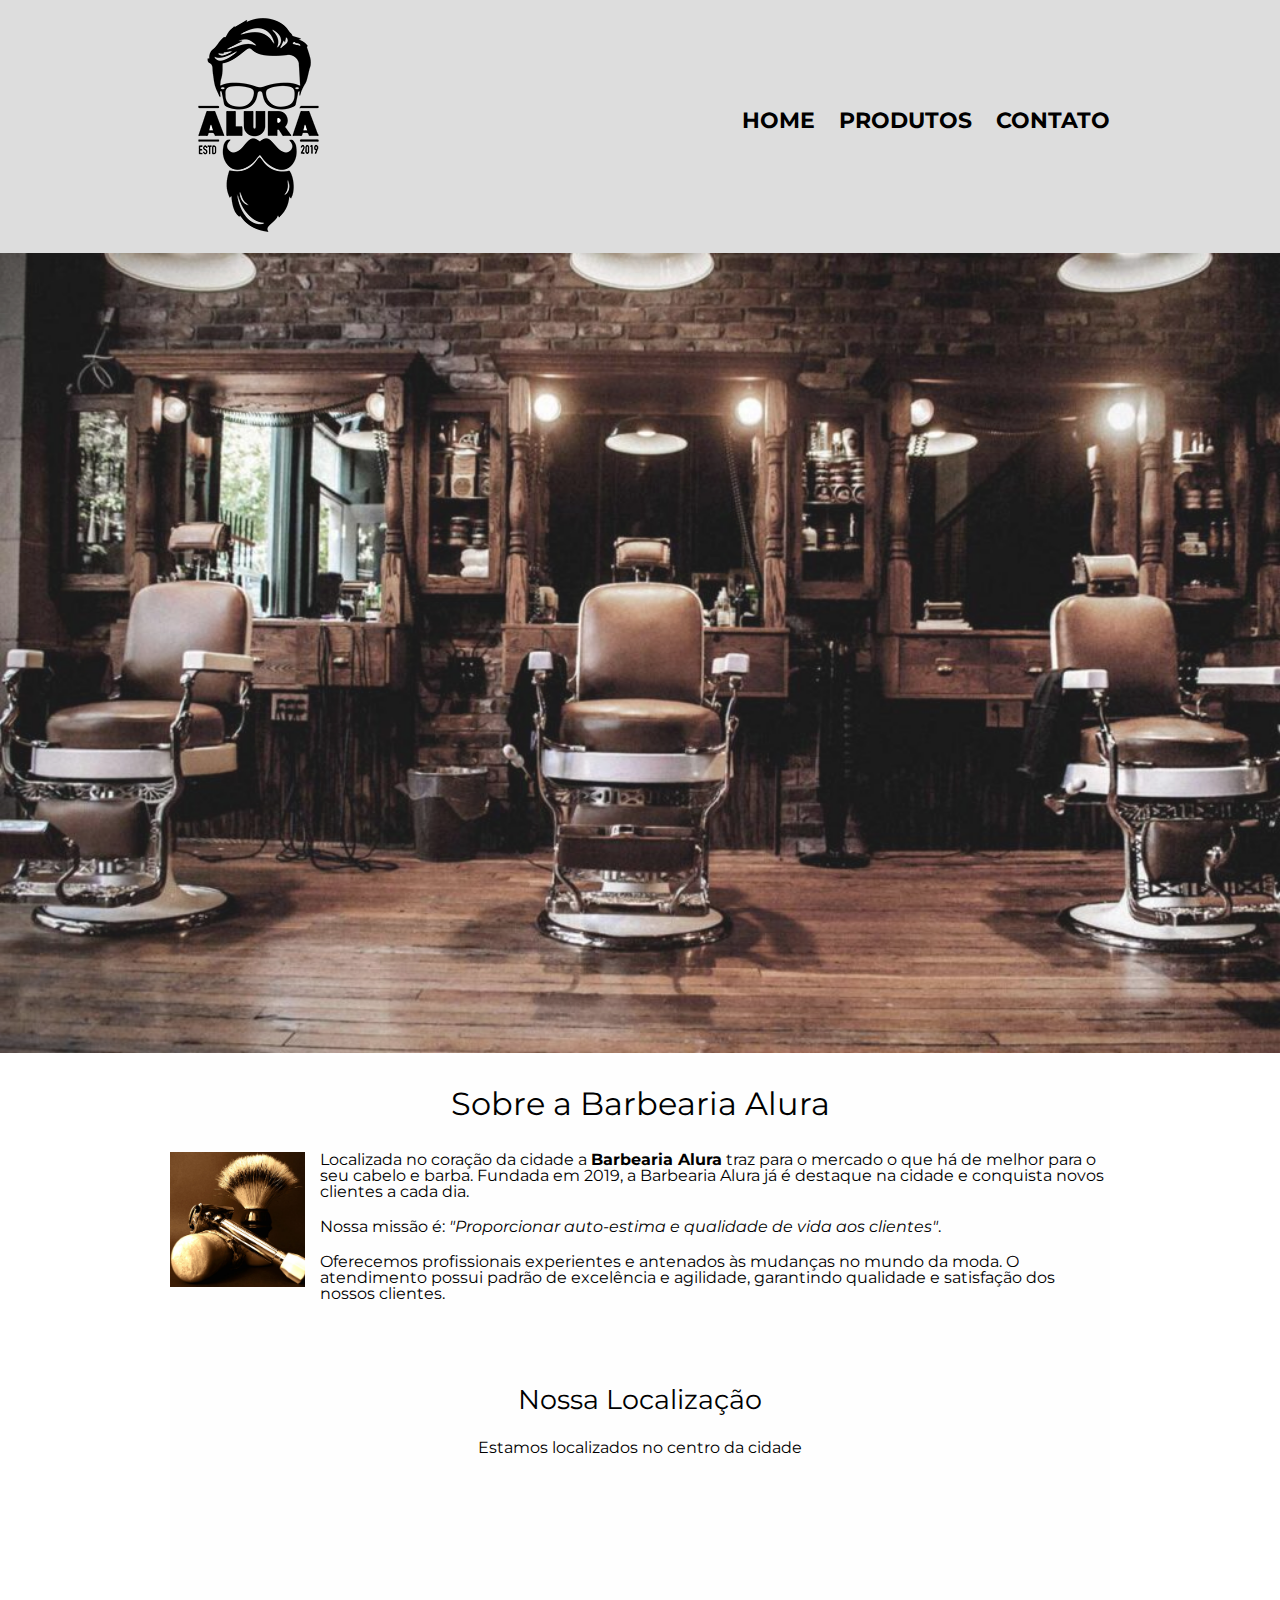
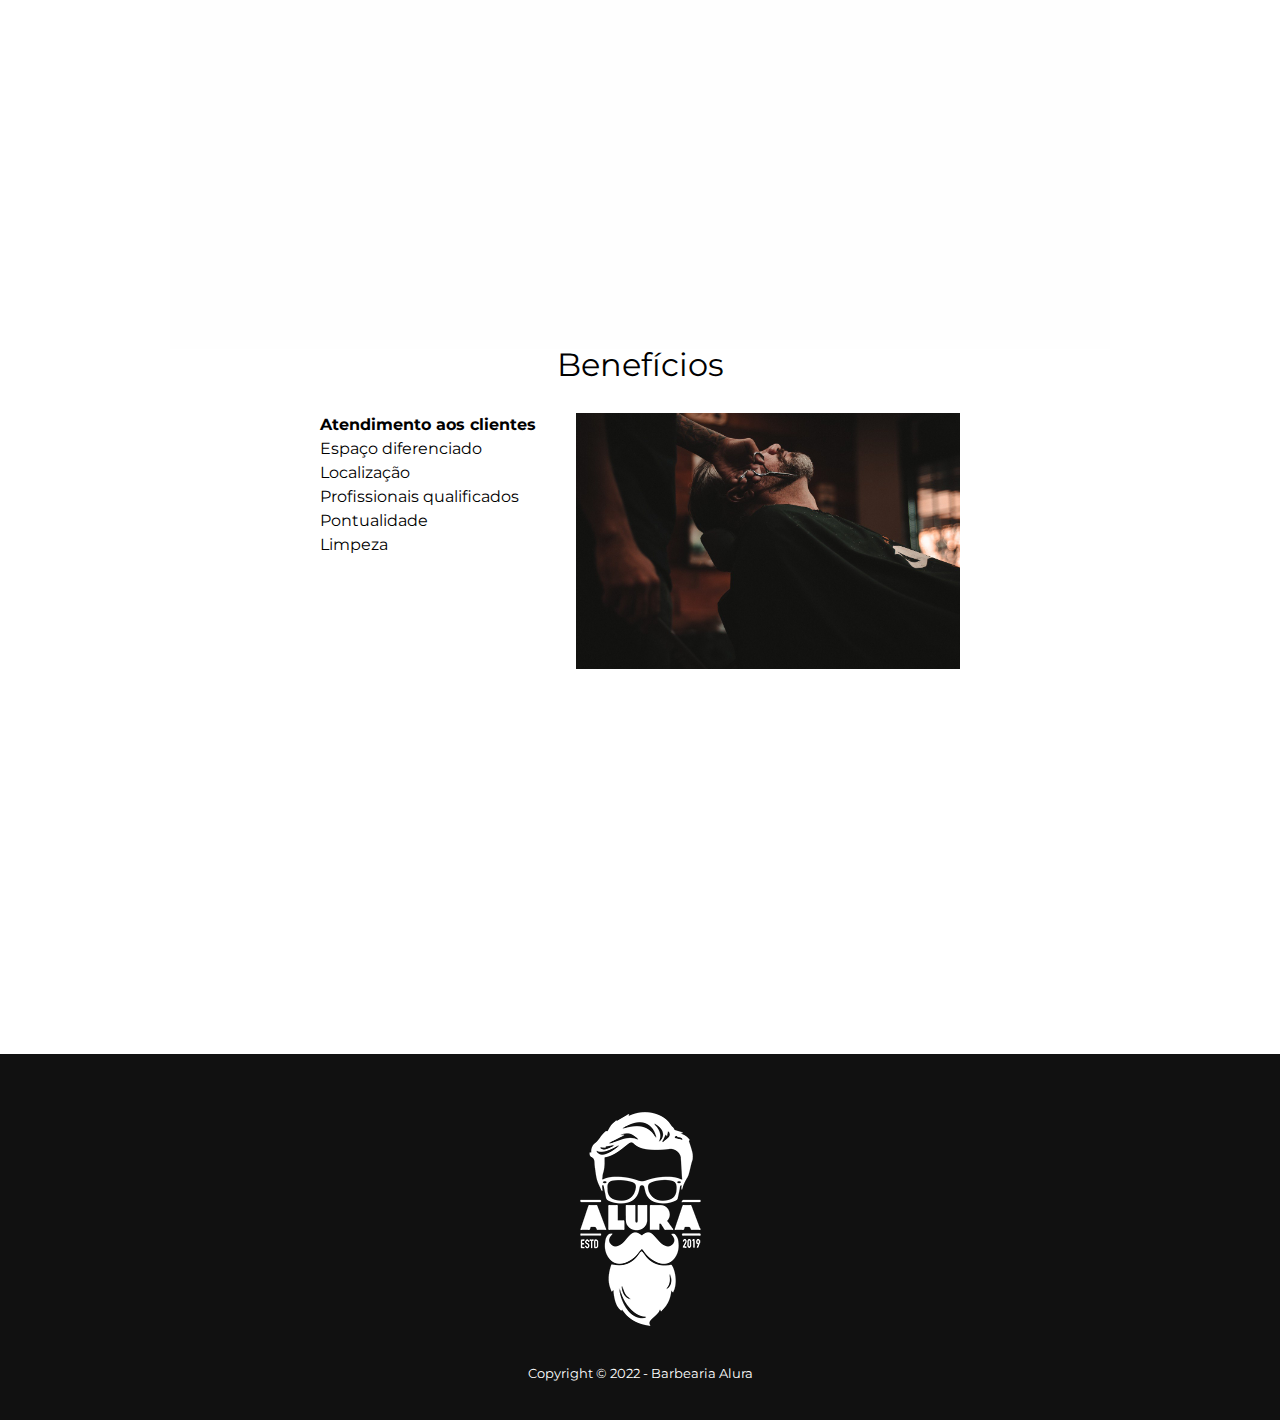
<file: index.html>
<!DOCTYPE html>
<html lang="pt-br">
<head>
	<meta charset="utf-8">
	<meta name="viewport" content="width=device-width, initial-scale=1">

	<!-- FONTS IMPORT -->
	<link href="https://fonts.googleapis.com/css?family=Montserrat&display=swap" rel="stylesheet">

	<!-- STYLES IMPORTS -->
	<link rel="stylesheet" type="text/css" href="./styles/main.css">
		<title>:: Barbearia Alura ::</title>
</head>

<body>
	<!-- HEADER -->
	<header>
		<div class="headerBox">
			<h1>
			<img src="./assets/logo.png" al = "Logo da Barbearia Alura">
			</h1>

			<!-- NAV BAR -->
			<nav>
				<ul>
					<li><a href="index.html">Home</a></li>
					<li><a href="produtos.html">Produtos</a></li>
					<li><a href="contato.html">Contato</a></li>
				</ul>
			</nav>
		</div>	
	</header>

	<!-- BANNER -->
	<div id="banner">
		<img src="./assets/banner.jpg" alt = "Imagem de uma barbearia">
	</div>

	<!-- MAIN PAGE -->
	<main>
		<!-- SECTION ABOUT -->
		<section class = "box sobre">
		<h2 class = "titulo">Sobre a Barbearia Alura</h2>

		<img src="./assets/utensilios.jpg" alt = "Imagem dos utensílios usados por um barbeiro">
		<p>
			Localizada no coração da cidade a <span class = "nomeEmpresa">Barbearia Alura</span> traz para o mercado o que há de melhor para o seu cabelo e barba. Fundada em 2019, a Barbearia Alura já é destaque na cidade e conquista novos clientes a cada dia.
		</p>
		<p>
			Nossa missão é: <span class = "missaoEmpresa">"Proporcionar auto-estima e qualidade de vida aos clientes"</span>.
		</p>
		<p>
			Oferecemos profissionais experientes e antenados às mudanças no mundo da moda. O atendimento possui padrão de excelência e agilidade, garantindo qualidade e satisfação dos nossos clientes.
		</p>
		</section>

		<!-- SECTION LOCALIZAÇÃO -->
		<section class = "box mapa">
			<h3 class = "titulo">Nossa Localização</h3>

			<p>
				Estamos localizados no centro da cidade
			</p>

				<iframe src="https://www.google.com/maps/embed?pb=!1m18!1m12!1m3!1d116946.14383318691!2d-46.609031833890704!3d-23.655681345991308!2m3!1f0!2f0!3f0!3m2!1i1024!2i768!4f13.1!3m3!1m2!1s0x94ce5a2b2ed7f3a1%3A0xab35da2f5ca62674!2sCaelum%20-%20Escola%20de%20Tecnologia!5e0!3m2!1spt-BR!2sbr!4v1643118840357!5m2!1spt-BR!2sbr" width="100%" height="450" style="border:0;" allowfullscreen="" loading="lazy"></iframe>
		</section>

		<!-- SECTION BENEFICIOS -->
		<section class = "beneficios">
			<h3 class = "titulo">Benefícios</h3>

			<div class = "beneficiosBox">
				<ul>
					<li>Atendimento aos clientes</li>
					<li>Espaço diferenciado</li>
					<li>Localização</li>
					<li>Profissionais qualificados</li>
					<li>Pontualidade</li>
					<li>Limpeza</li>
				</ul><img src="./assets/beneficios.jpg" alt = "Imagem de uma pessoa fazendo a barba">

				<iframe width="100%" height="315" src="https://www.youtube.com/embed/wcVVXUV0YUY" title="YouTube video player" frameborder="0" allow="accelerometer; autoplay; clipboard-write; encrypted-media; gyroscope; picture-in-picture" allowfullscreen></iframe>
			</div>
		</section>
		

	</main>

	<!-- FOOTER -->
	<footer>
			<img src="./assets/logo-branco.png">
			<p>Copyright &copy; 2022 - Barbearia Alura</p>
	</footer>
</body>

</html>
</file>
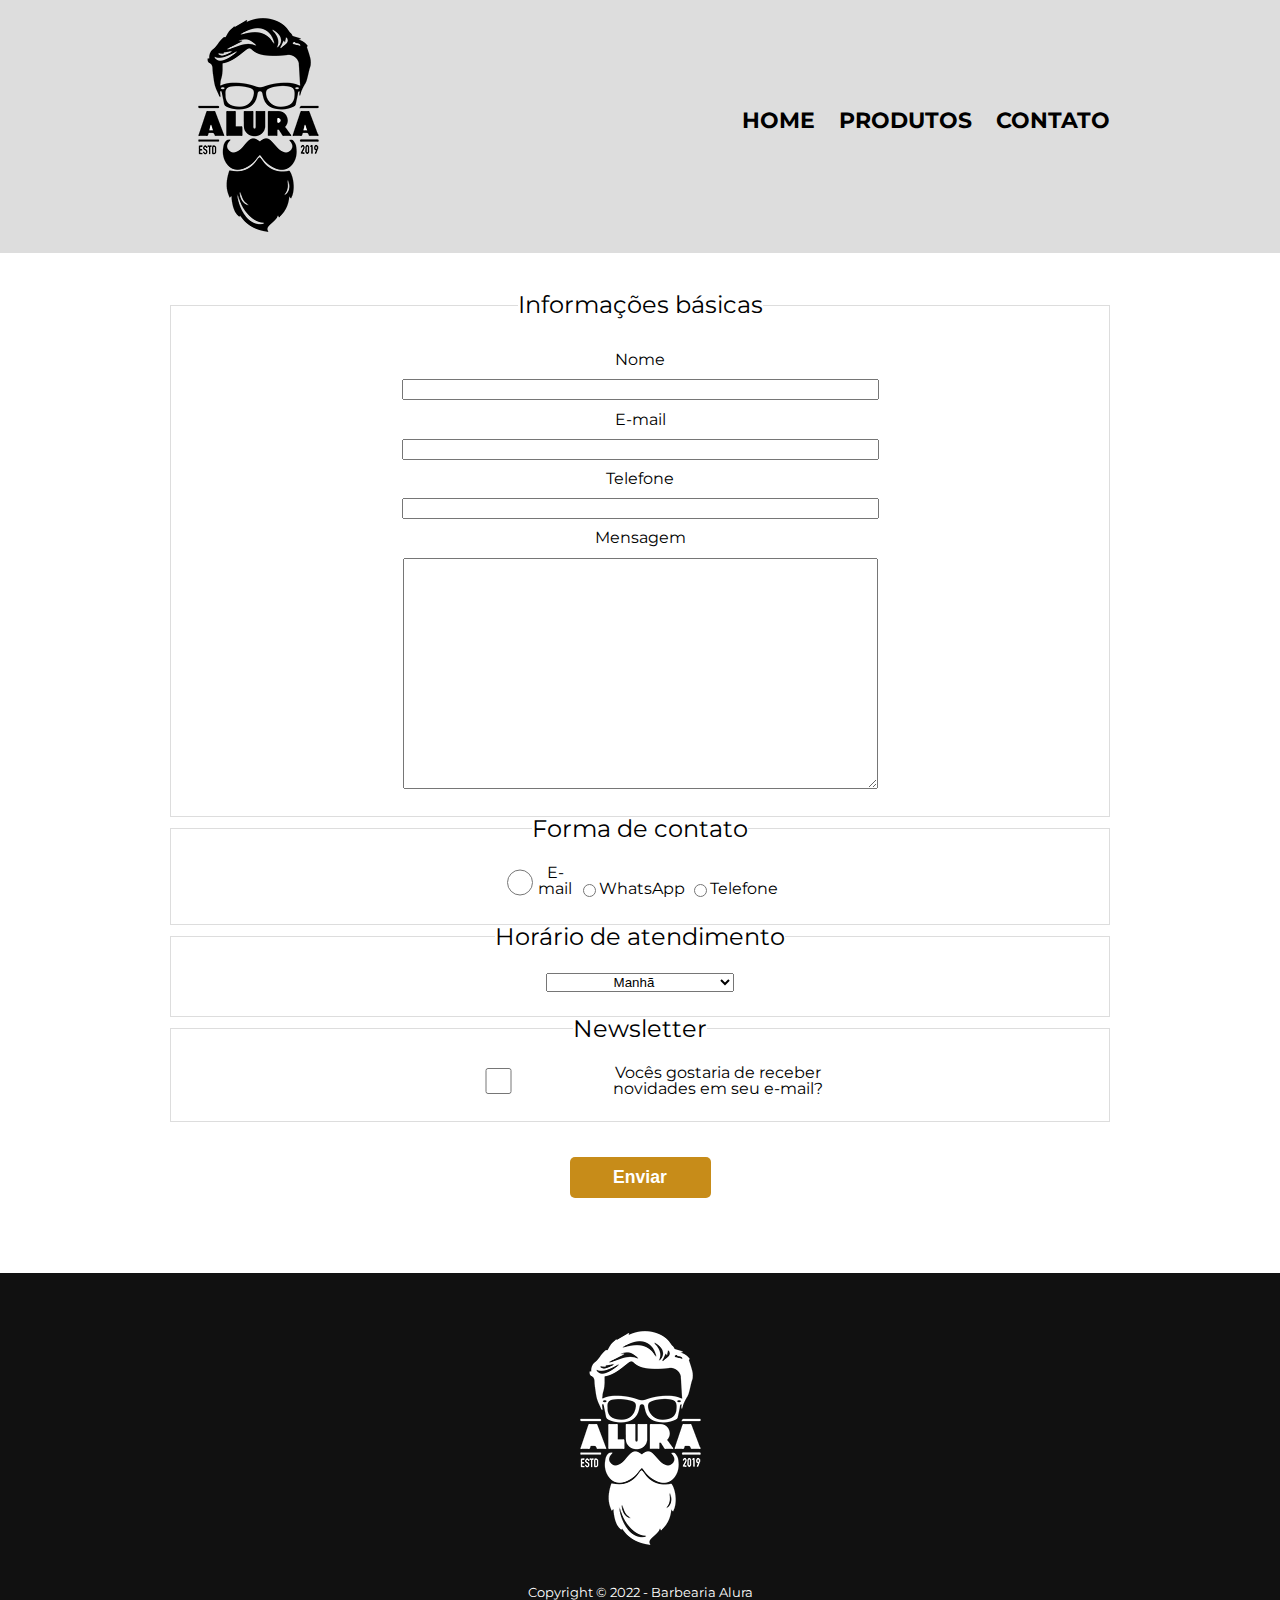
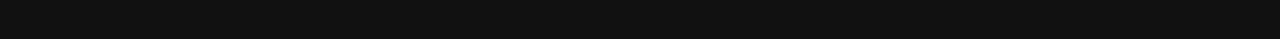
<file: contato.html>
<!DOCTYPE html>
<html lang="pt-br">
<head>
	<meta charset="utf-8">
	<meta name="viewport" content="width=device-width, initial-scale=1">

	<!-- Fonts Imports -->
	<link href="https://fonts.googleapis.com/css?family=Montserrat&display=swap" rel="stylesheet">

	<!-- Styles Imports -->
	<link rel="stylesheet" type="text/css" href="./styles/main.css">
	<link rel="stylesheet" type="text/css" href="./styles/contato.css">
	<title>:: Contato - Barbearia Alura ::</title>
</head>
<body>
	<header>
		<div class="headerBox">
			<h1>
			<img src="./assets/logo.png" al = "Logo da Barbearia Alura">
			</h1>

			<!-- NAV BAR -->
			<nav>
				<ul>
					<li><a href="index.html">Home</a></li>
					<li><a href="produtos.html">Produtos</a></li>
					<li><a href="contato.html">Contato</a></li>
				</ul>
			</nav>
		</div>	
	</header>

	<!-- MAIN PAGE -->	
	<main>
		<form>
			<fieldset>
				<legend>Informações básicas</legend>

				<label for="nome">Nome</label>
				<input type="text" name="nome">

				<label for="email">E-mail</label>
				<input type="email" name="email">

				<label for="telefone">Telefone</label>
				<input type="tel" name="telefone">

				<label for="mensagem">Mensagem</label>
				<textarea cols="50" rows="15" name="mensagem"></textarea>
			</fieldset>

			<fieldset>
				<legend>Forma de contato</legend>
					<div>
						<input type="radio" name="contato" value="email">
						<label for="contatoEmail">E-mail</label>
					</div>

					<div>
						<input type="radio" name= "contato" value="whatsapp">
						<label for="contatoWpp">WhatsApp</label>
					</div>
					
					<div>
						<input type="radio" name ="contato" value="telefone">
						<label for="contatoTelefone">Telefone</label>
					</div>					
			</fieldset>

			<fieldset>
				<legend>Horário de atendimento</legend>

				<select>
					<option>Manhã</option>
					<option>Tarde</option>
					<option>Noite</option>
				</select>
			</fieldset>

			<fieldset>
				<legend>Newsletter</legend>

				<div>
					<input type="checkbox" name="newsletter">
					<label for="newsletter">Vocês gostaria de receber novidades em seu e-mail?</label>
				</div>
				
			</fieldset>

			<button type="submit" value="Enviar">Enviar</button>
		</form>		
	</main>

	<!-- FOOTER -->
	<footer>
			<img src="./assets/logo-branco.png">
			<p>Copyright &copy; 2022 - Barbearia Alura</p>
	</footer>
</body>
</html>
</file>
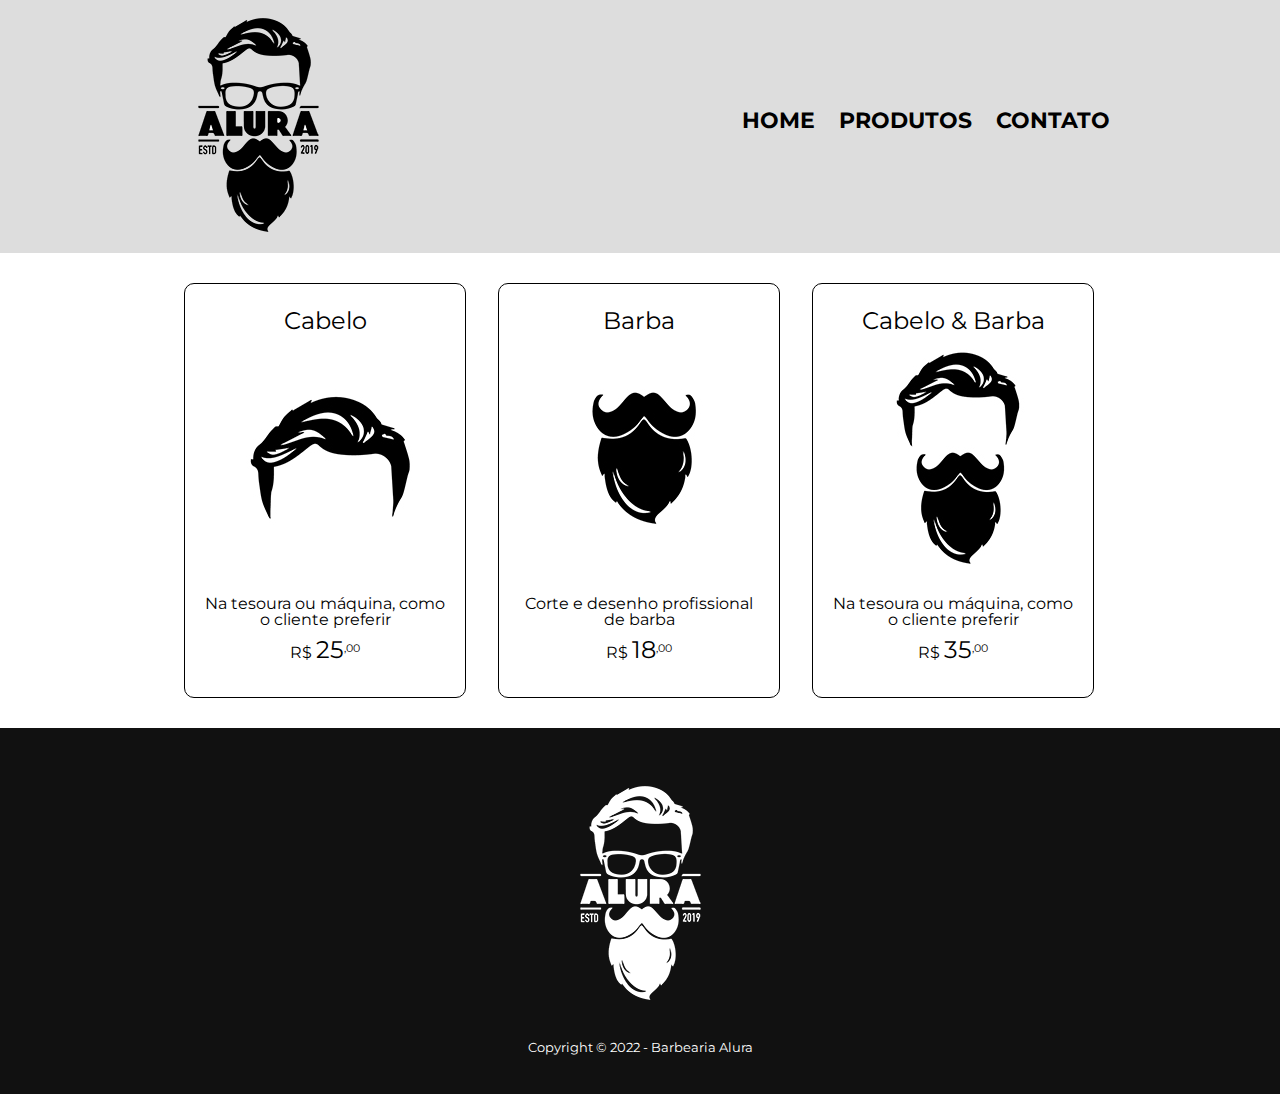
<file: produtos.html>
<!DOCTYPE html>
<html>
<head>
	<meta charset="utf-8">
	<meta name="viewport" content="width=device-width, initial-scale=1">

	<!-- FONTS IMPORT -->
	<link href="https://fonts.googleapis.com/css?family=Montserrat&display=swap" rel="stylesheet">

	<!-- STYLES IMPORTS -->
	<link rel="stylesheet" type="text/css" href="./styles/main.css">
	<link rel="stylesheet" type="text/css" href="./styles/produtos.css">
	<title>:: Produtos - Barbearia Alura ::</title>
</head>
<body>
	<!-- HEADER -->
	<header>
		<div class="headerBox">
			<h1>
			<img src="./assets/logo.png" al = "Logo da Barbearia Alura">
			</h1>

			<!-- NAV BAR -->
			<nav>
				<ul>
					<li><a href="index.html">Home</a></li>
					<li><a href="produtos.html">Produtos</a></li>
					<li><a href="contato.html">Contato</a></li>
				</ul>
			</nav>
		</div>	
	</header>

	<!-- MAIN -->
	<main>
		<ul>
			<li>
				<h2>Cabelo</h2>
				<img src="./assets/cabelo.jpg">
				<p>Na tesoura ou máquina, como o cliente preferir</p>
				<p>R$ <span>25</span><span>,00</span></p>
			</li>

			<li>
				<h2>Barba</h2>
				<img src="./assets/barba.jpg">
				<p>Corte e desenho profissional de barba</p>
				<p>R$ <span>18</span><span>,00</span></p>
			</li>

			<li>
				<h2>Cabelo & Barba</h2>
				<img src="./assets/cabelo+barba.jpg">
				<p>Na tesoura ou máquina, como o cliente preferir</p>
				<p>R$ <span>35</span><span>,00</span></p>
			</li>
		</ul>
	</main>

	<!-- FOOTER -->
	<footer>
			<img src="./assets/logo-branco.png">
			<p>Copyright &copy; 2022 - Barbearia Alura</p>
	</footer>

</body>
</html>
</file>
<file: styles/contato.css>
form {
	width: 940px;
	margin: 40px auto;
	text-align: center;
}

form fieldset legend {
	display:  block;
	font-size: 1.5em;
	margin: 1em auto;
}

form fieldset {
	border: #ddd 1px solid;
	padding: 0 0 1.5em 0;
}

main form fieldset:first-child label, main form fieldset:first-child input {
	display: block;
	margin: 0.7em auto;
}

form fieldset:nth-child(2) div, form fieldset:nth-child(4) div{
	display: inline-flex;
}

form fieldset:nth-child(3) select {
	width: 20%;
	text-align: center;
}

form input, form textarea {
	width: 50%;
}

button {
	width: 15%;
	margin: 2em;
	padding: 10px 0;
	background-color: #C78C19;
	color: #fff;
	font-weight: bold;
	font-size: 1.1em;
	border: none;
	border-radius: 5px;
	transition: 1s all;
	cursor: pointer;
}

button:hover {
	transform: scale(1.1);
}

@media screen and (max-width:  480px) {
	form {
		width: 96%;
		margin: 0 2% 0 2%;
	}

	form fieldset input, form fieldset textarea {
		width:  75%;
	}
}
</file>
<file: styles/produtos.css>
main {
	width: 940px;
	margin: 0 auto;
	padding: 30px 0;
}

main ul li {
	display: inline-block;
	text-align: center;
	width: 30%;
	vertical-align: top;
	margin: 0 1.5%;
	padding: 25px 20px;
	box-sizing: border-box;
	border: 1px solid #000;
	border-radius: 10px;
	transition: 0.5s all;
}

main ul li:hover {
	transform: scale(1.1);
}

main ul li h2 {
	font-size: 1.5em;
}

main ul li p {
	margin: 10px 0;
}

main ul li p span:first-child {
	font-size: 1.5em;
}

main ul li p span:last-child {
	vertical-align: super;
	font-size: 0.7em;
}

@media screen and (max-width:  480px) {
	main {
		width: 100%;
		margin: 0 auto;
		text-align: center;
	}

	main ul li{
		display: inline-block;
		width: 70%;
		margin-bottom: 30px;
	}
}
</file>
<file: styles/main.css>
/* RESET CSS */

/* http://meyerweb.com/eric/tools/css/reset/ 
   v2.0 | 20110126
   License: none (public domain)
*/

html, body, div, span, applet, object, iframe,
h1, h2, h3, h4, h5, h6, p, blockquote, pre,
a, abbr, acronym, address, big, cite, code,
del, dfn, em, img, ins, kbd, q, s, samp,
small, strike, strong, sub, sup, tt, var,
b, u, i, center,
dl, dt, dd, ol, ul, li,
fieldset, form, label, legend,
table, caption, tbody, tfoot, thead, tr, th, td,
article, aside, canvas, details, embed, 
figure, figcaption, footer, header, hgroup, 
menu, nav, output, ruby, section, summary,
time, mark, audio, video {
	margin: 0;
	padding: 0;
	border: 0;
	font-size: 100%;
	font: inherit;
	vertical-align: baseline;
}
/* HTML5 display-role reset for older browsers */
article, aside, details, figcaption, figure, 
footer, header, hgroup, menu, nav, section {
	display: block;
}
body {
	line-height: 1;
}
ol, ul {
	list-style: none;
}
blockquote, q {
	quotes: none;
}
blockquote:before, blockquote:after,
q:before, q:after {
	content: '';
	content: none;
}
table {
	border-collapse: collapse;
	border-spacing: 0;
}

/* MAIN CONFIG */
body {
	font-family: 'Montserrat', sans-serif;
}

/* // HEADER // */

header {
	background: #ddd;
}

.headerBox {
	position: relative;
	width: 940px;
	margin: 0 auto;
}

/* // NAV // */
nav {
	position: absolute;
	top: 110px;
	right: 0px;
}

nav li {
	display: inline;
	margin: 0 0 0 20px;
}

nav a {
	text-transform:  uppercase;
	color:  #000;
	font-weight: bolder;
	font-size: 22px;
	text-decoration: none;
}

nav a:hover {
	color:  #c78c19;
	text-decoration: underline;
}

/* // IMG // */
#banner img{
	width: 100%;
	opacity: 0.9;
}

/* // BOX SECTION PADRÃO // */
.box {
	padding: 2em 0;
	background: #FEFEFE;
	width: 940px;
	margin: 0 auto;
}

/* // TITUTLO PADRÃO // */
.titulo {
	text-align: center;
	font-size: 2em;
	margin:  0 0 1em;
	clear: left;
}

/* // SECTIONS SOBRE // */
.sobre img {
	width: 135px;
	float:  left;
	margin: 0 15px 15px 0;
}

.sobre p {
	margin: 0 0 1.2em;
}

.sobre p .nomeEmpresa {
	font-weight: bolder;
}

.sobre p .missaoEmpresa {
	font-style: italic;
}

/* // SECTION LOCALIZAÇÃO // */
.mapa h3 {
	text-align: center;
	font-size: 1.7em;
	margin:  0 0 1em;
	clear: left;
}

.mapa p {
	text-align: center;
	margin: 0 0 0.5em 0;
}

/* // SECTION BENEFÍCIOS // */
.beneficios {
	width: 640px;
	margin: 0 auto;
}

.beneficios ul {
	width: 40%;
	display: inline-block;
	vertical-align: top;
}

.beneficios ul > li {
	line-height: 1.5em;
}
.beneficios	ul > li:first-child {
	font-weight: bold;
}

.beneficios img {
	width: 60%;
}

.beneficios	iframe {
	margin: 2em auto;
}

/* // FOOTER // */
footer {
	background-color: #111;
	text-align:  center;
	padding: 40px 0;
}

footer p {
	color:  #fff;
	font-size: 13px;
	margin:  20px 0 0 0;
}

/* // MOBILE // */
@media screen and (max-width: 480px) {
	.headerBox, #banner, .box, iframe {
		width: 100%;
	}

	h1 {
		text-align: center;
	}

	nav {
		position: static;
		padding-bottom: 0.7em;
	}

	nav ul {
		text-align: center;
	}

	.box, .beneficios, #banner, .beneficiosBox {
		width: 96%;
		margin: 0 2% 0 2%;
		text-align: center;
	}
}
</file>
